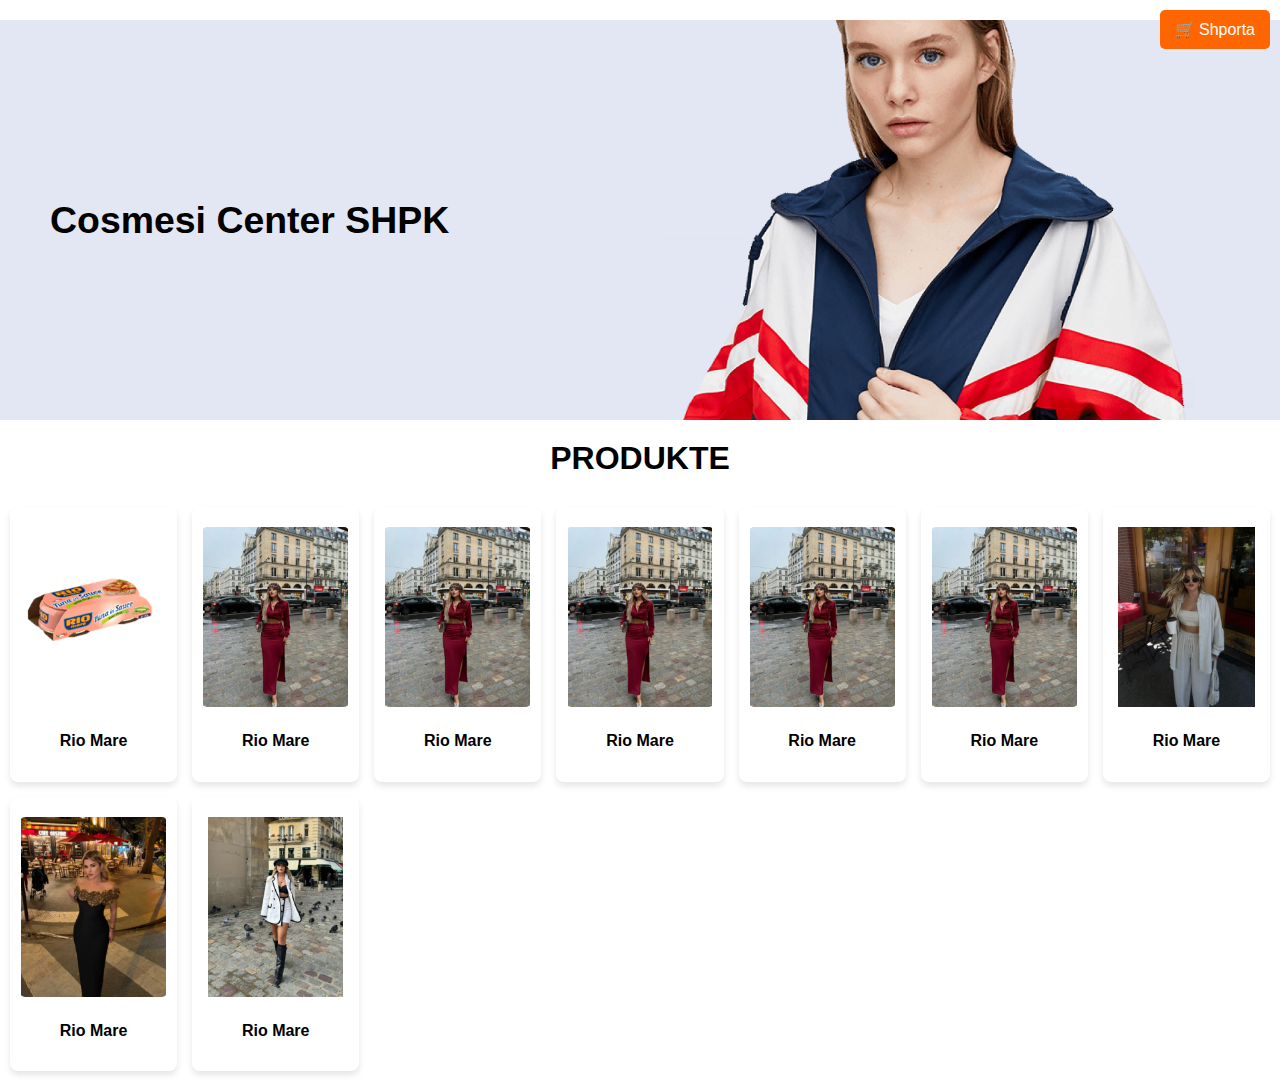
<file: index.html>
<!DOCTYPE html>
<html lang="sq">
<head>
    <meta charset="UTF-8">
    <meta name="viewport" content="width=device-width, initial-scale=1.0">
    <title>PRODUKTE</title>
    <link rel="stylesheet" href="style.css">
   
</head>
<body>
    <button onclick="window.location.href='cart.html'" class="cart-button">🛒 Shporta</button>
    
    <div class="header">
        <h3>Cosmesi Center SHPK</h3>
    </div>
    
    <h1>PRODUKTE</h1>
    <div class="gallery">
        <div class="gallery-item">
            <a href="rioMare.html">
                <img src="img/rio/RioMare.png">
                <h4>Rio Mare</h4>
            </a>
        </div>
        <div class="gallery-item">
            <a href="2.html">
                <img src="img/fustane.png">
                <h4>Rio Mare</h4>
            </a>
        </div>
        <div class="gallery-item">
            <a href="3.html">
                <img src="img/fustane.png">
                <h4>Rio Mare</h4>
            </a>
        </div>
        <div class="gallery-item">
            <a href="4.html">
                <img src="img/fustane.png">
                <h4>Rio Mare</h4>
            </a>
        </div>
        <div class="gallery-item">
            <a href="5.html">
                <img src="img/fustane.png">
                <h4>Rio Mare</h4>
            </a>
        </div>
        <div class="gallery-item">
            <a href="6.html">
                <img src="img/fustane.png">
                <h4>Rio Mare</h4>
            </a>
        </div>
        <div class="gallery-item">
            <a href="7.html">
                <img src="img/kostume.png">
                <h4>Rio Mare</h4>
            </a>
        </div>
        <div class="gallery-item">
            <a href="8.html">
                <img src="img/ulje.png">
                <h4>Rio Mare</h4>
            </a>
        </div>
        <div class="gallery-item">
            <a href="9.html">
                <img src="img/tereja.png">
                <h4>Rio Mare</h4>
            </a>
        </div>
    </div>
</body>
</html>
</file>
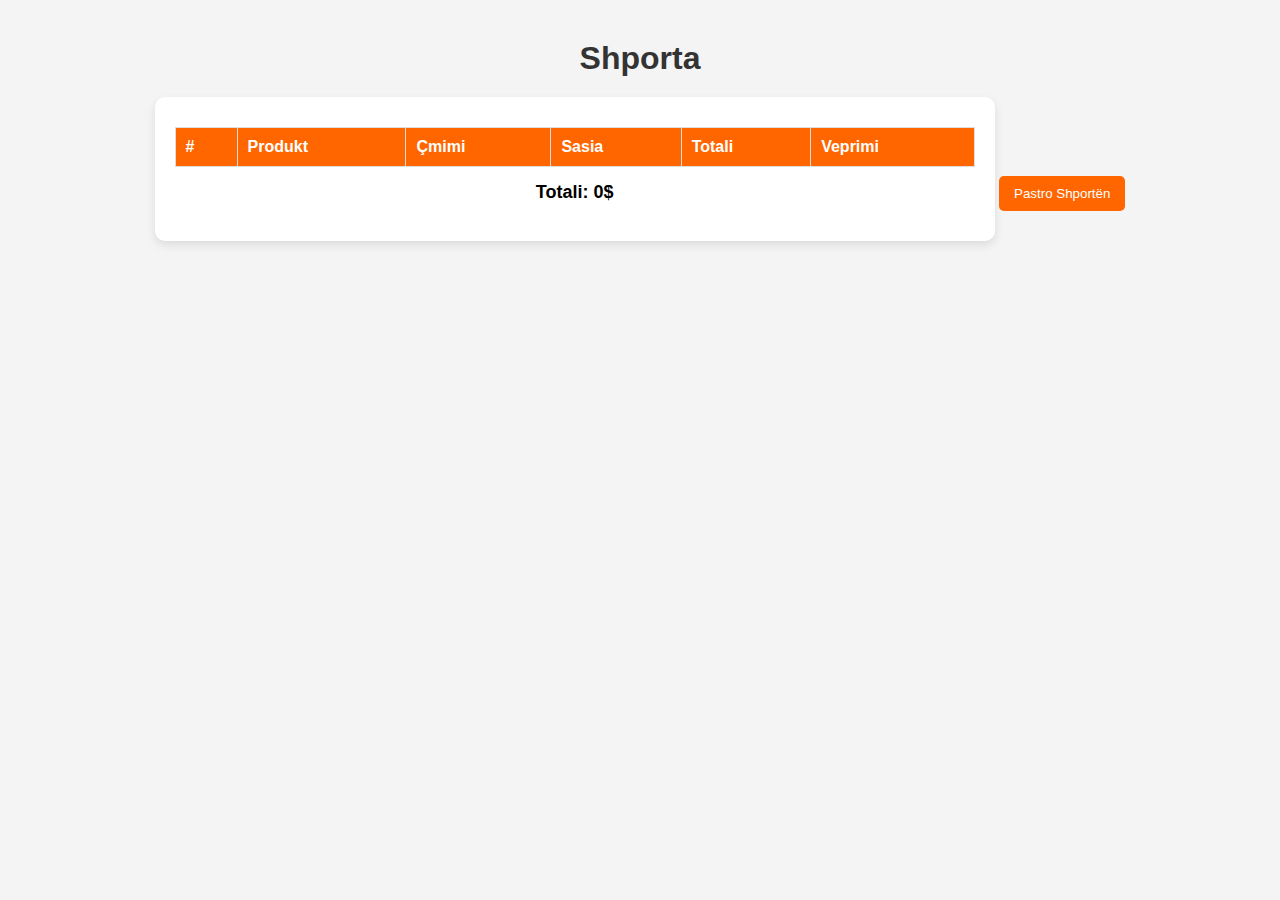
<file: cart.html>
<!DOCTYPE html>
<html lang="sq">
<head>
    <meta charset="UTF-8">
    <meta name="viewport" content="width=device-width, initial-scale=1.0">
    <title>Shporta</title>
    <link rel="stylesheet" href="style.css">
    <style>
        body {
            font-family: Arial, sans-serif;
            background-color: #f4f4f4;
            text-align: center;
            padding: 20px;
        }
        h1 {
            color: #333;
        }
        #cart-container {
            background: white;
            padding: 20px;
            border-radius: 10px;
            box-shadow: 0px 4px 10px rgba(0,0,0,0.1);
            display: inline-block;
            width: 90%;
            max-width: 800px;
        }
        table {
            width: 100%;
            border-collapse: collapse;
            margin-top: 10px;
        }
        th, td {
            border: 1px solid #ddd;
            padding: 10px;
            text-align: left;
        }
        th {
            background-color: #ff6600;
            color: white;
        }
        tr:nth-child(even) {
            background-color: #f9f9f9;
        }
        button {
            background-color: #ff6600;
            color: white;
            border: none;
            padding: 10px 15px;
            cursor: pointer;
            border-radius: 5px;
            margin-top: 20px;
        }
        button:hover {
            background-color: #e65c00;
        }
        #total {
            font-size: 18px;
            font-weight: bold;
            margin-top: 15px;
        }
    </style>
</head>
<body>
    <h1>Shporta</h1>
    <div id="cart-container">
        <table>
            <thead>
                <tr>
                    <th>#</th>
                    <th>Produkt</th>
                    <th>Çmimi</th>
                    <th>Sasia</th>
                    <th>Totali</th>
                    <th>Veprimi</th>
                </tr>
            </thead>
            <tbody id="cart-items">
                <!-- Produktet do të shfaqen këtu dinamikisht -->
            </tbody>
        </table>
        <p id="total">Totali: 0$</p>
    </div>
    <button onclick="clearCart()">Pastro Shportën</button>
    
    <script>
        function loadCart() {
            let cart = JSON.parse(localStorage.getItem('cart')) || [];
            let cartItemsContainer = document.getElementById('cart-items');
            let totalPrice = 0;
            cartItemsContainer.innerHTML = '';
            
            cart.forEach((item, index) => {
                let row = document.createElement('tr');
                let itemTotal = item.price * item.quantity;
                totalPrice += itemTotal;
                row.innerHTML = `
                    <td>${index + 1}</td>
                    <td>${item.name}</td>
                    <td>${item.price}$</td>
                    <td>${item.quantity}</td>
                    <td>${itemTotal}$</td>
                    <td><button onclick="removeFromCart(${index})">Fshi</button></td>
                `;
                cartItemsContainer.appendChild(row);
            });
            
            document.getElementById('total').innerText = `Totali: ${totalPrice}$`;
        }
        
        function removeFromCart(index) {
            let cart = JSON.parse(localStorage.getItem('cart')) || [];
            cart.splice(index, 1);
            localStorage.setItem('cart', JSON.stringify(cart));
            loadCart();
        }
        
        function clearCart() {
            localStorage.removeItem('cart');
            loadCart();
        }
        
        document.addEventListener('DOMContentLoaded', loadCart);
    </script>
</body>
</html>
</file>
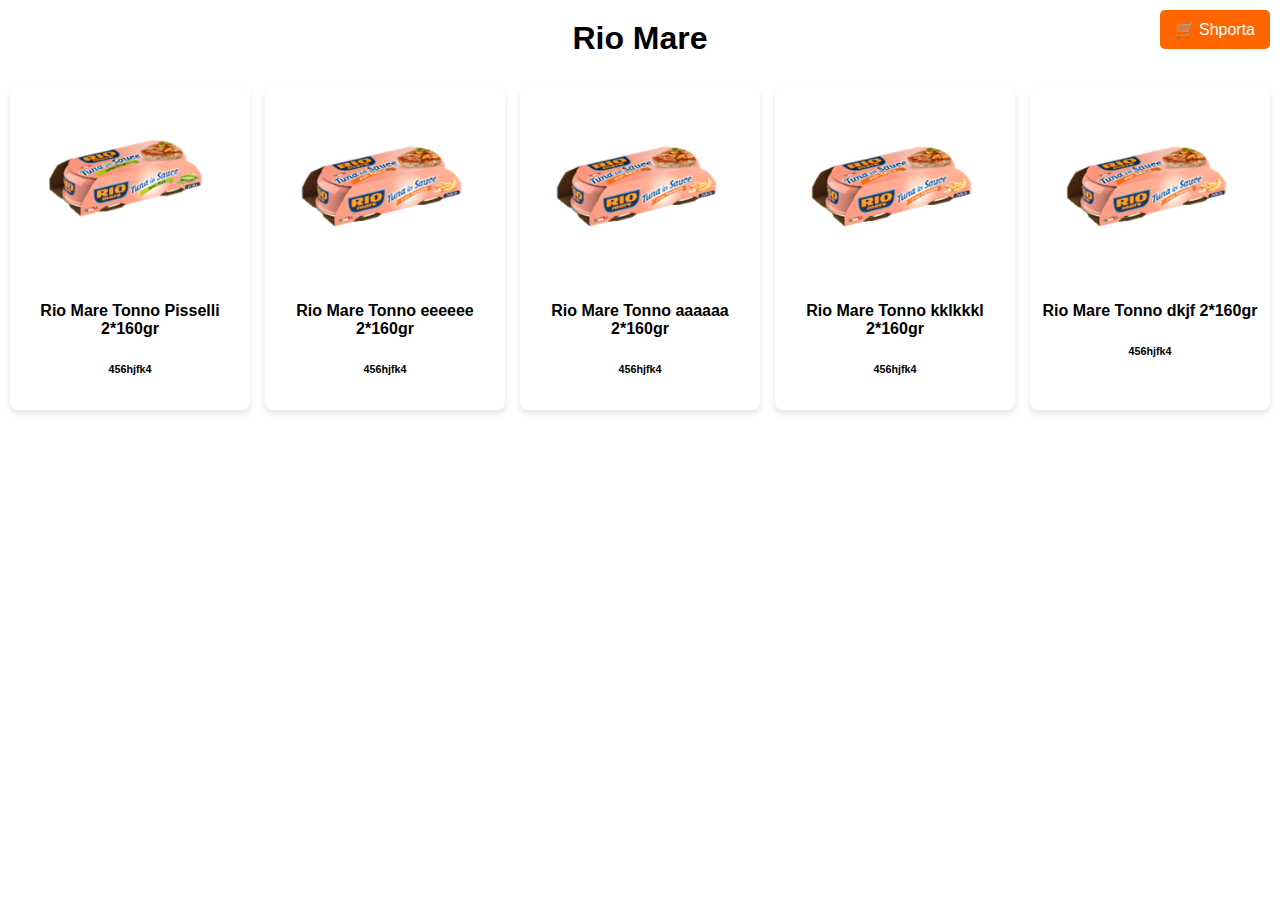
<file: rioMare.html>
<!DOCTYPE html>
<html lang="sq">
<head>
    <meta charset="UTF-8">
    <meta name="viewport" content="width=device-width, initial-scale=1.0">
    <title>Collections</title>
    <link rel="stylesheet" href="style.css">
</head>
<body>
    <button onclick="window.location.href='cart.html'" class="cart-button">🛒 Shporta</button>
    <h1>Rio Mare</h1>
    <div class="gallery">
        <div class="gallery-item" onclick="openPopup('Rio Mare Tonno Pisselli 2*160gr', 100)">
            <img src="img/rio/RioMare.png">
            <h4>Rio Mare Tonno Pisselli 2*160gr</h4>
            <h6>456hjfk4</h6>
        </div>
        <div class="gallery-item" onclick="openPopup('Rio Mare Tonno eeeeee 2*160gr', 100)">
            <img src="img/rio/rio2.png">
            <h4>Rio Mare Tonno eeeeee 2*160gr</h4>
            <h6>456hjfk4</h6>
        </div>
        <div class="gallery-item" onclick="openPopup('Rio Mare Tonno aaaaaa 2*160gr', 100)">
            <img src="img/rio/rio2.png">
            <h4>Rio Mare Tonno aaaaaa 2*160gr</h4>
            <h6>456hjfk4</h6>
        </div>
        <div class="gallery-item" onclick="openPopup('Rio Mare Tonno kklkkkl 2*160gr', 100)">
            <img src="img/rio/rio2.png">
            <h4>Rio Mare Tonno kklkkkl 2*160gr</h4>
            <h6>456hjfk4</h6>
        </div>
        <div class="gallery-item" onclick="openPopup('Rio Mare Tonno dkjf 2*160gr', 100)">
            <img src="img/rio/rio2.png">
            <h4>Rio Mare Tonno dkjf 2*160gr</h4>
            <h6>456hjfk4</h6>
        </div>
    </div>
    
    <!-- Overlay dhe popup -->
    <div class="popup-overlay" onclick="closePopup()"></div>
    <div class="popup" id="productPopup">
        <h4 id="popupTitle"></h4>
        <h5 id="popupPrice"></h5>
        <input type="number" id="popupQuantity" min="0" value="" style="width: 50px;">
        <button class="add-btn" onclick="addToCart()">+</button>
    </div>

    <script>
        let selectedProduct = {};

        function openPopup(name, price) {
            selectedProduct = { name, price };
            document.getElementById("popupTitle").innerText = name;
            document.getElementById("popupPrice").innerText = price + "$";
            document.getElementById("popupQuantity").value = "";
            document.querySelector(".popup-overlay").style.display = "block";
            document.getElementById("productPopup").style.display = "block";
        }

        function closePopup() {
            document.querySelector(".popup-overlay").style.display = "none";
            document.getElementById("productPopup").style.display = "none";
        }

        function addToCart() {
            let quantity = parseInt(document.getElementById("popupQuantity").value);
            let cart = JSON.parse(localStorage.getItem('cart')) || [];
            
            let existingProduct = cart.find(item => item.name === selectedProduct.name);
            if (existingProduct) {
                existingProduct.quantity += quantity;
            } else {
                cart.push({ name: selectedProduct.name, price: selectedProduct.price, quantity });
            }
            
            localStorage.setItem('cart', JSON.stringify(cart));
            alert('Produkti u shtua në shportë!');
            closePopup();
        }
    </script>
</body>
</html>
</file>
<file: style.css>
body {
    font-family: Arial, sans-serif;
    text-align: center;
    margin: 0;
    padding: 0;
}
.header {
    background: url('img/hero4.png') no-repeat center center/cover;
    height: 400px;
    display: flex;
    align-items: center;
    justify-content: flex-start;
    padding-left: 50px;
    margin-top: 20px;
    color: white;
    font-size: 2em;
    font-weight: bold;
}
.header h3{
    color: black;
}

h1 {
    margin: 20px 0;
}

.cart-button:hover {
    background-color: #e65c00;
    transform: scale(1.05);
}

.gallery {
    display: grid;
    grid-template-columns: repeat(auto-fit, minmax(150px, 1fr)); /* 2 produkte në telefon */
    gap: 15px;
    padding: 10px;
    justify-content: center;
}


.gallery-item {
    background: #fff;
    border-radius: 8px;
    padding: 10px;
    text-align: center;
    box-shadow: 0 4px 6px rgba(0, 0, 0, 0.1);
    transition: transform 0.2s ease-in-out;
}
.gallery-item:hover {
    transform: scale(1.05);
}
.gallery-item img {
    width: 100%;
    max-width: 180px; /* Përmasë standarde për të gjitha produktet */
    height: 180px;
    object-fit: contain; /* Bën që imazhet të mos deformohen */
    border-radius: 5px;
}

.gallery-item a {
    text-decoration: none;
    color: black;
    font-weight: bold;
    display: block;
    margin-top: 10px;
}

.cart-button {
    position: absolute;
    top: 10px;
    right: 10px;
    background-color: #ff6600;
    color: white;
    border: none;
    padding: 10px 15px;
    font-size: 16px;
    cursor: pointer;
    border-radius: 5px;
}

/* Stili për popup */
.popup {
    display: none;
    position: fixed;
    top: 50%;
    left: 50%;
    transform: translate(-50%, -50%);
    background: white;
    padding: 20px;
    box-shadow: 0px 4px 6px rgba(0,0,0,0.1);
    border-radius: 10px;
    z-index: 1000;
    text-align: center;
}
.popup-overlay {
    display: none;
    position: fixed;
    top: 0;
    left: 0;
    width: 100%;
    height: 100%;
    background: rgba(0, 0, 0, 0.5);
    z-index: 999;
}


@media (max-width: 600px) {
    .cart-button {
        font-size: 14px;
        padding: 8px 12px;
    }
    h1 {
        text-align: center;
        margin-top: 50px; /* E ul titullin pak më poshtë */
    }
}
</file>
